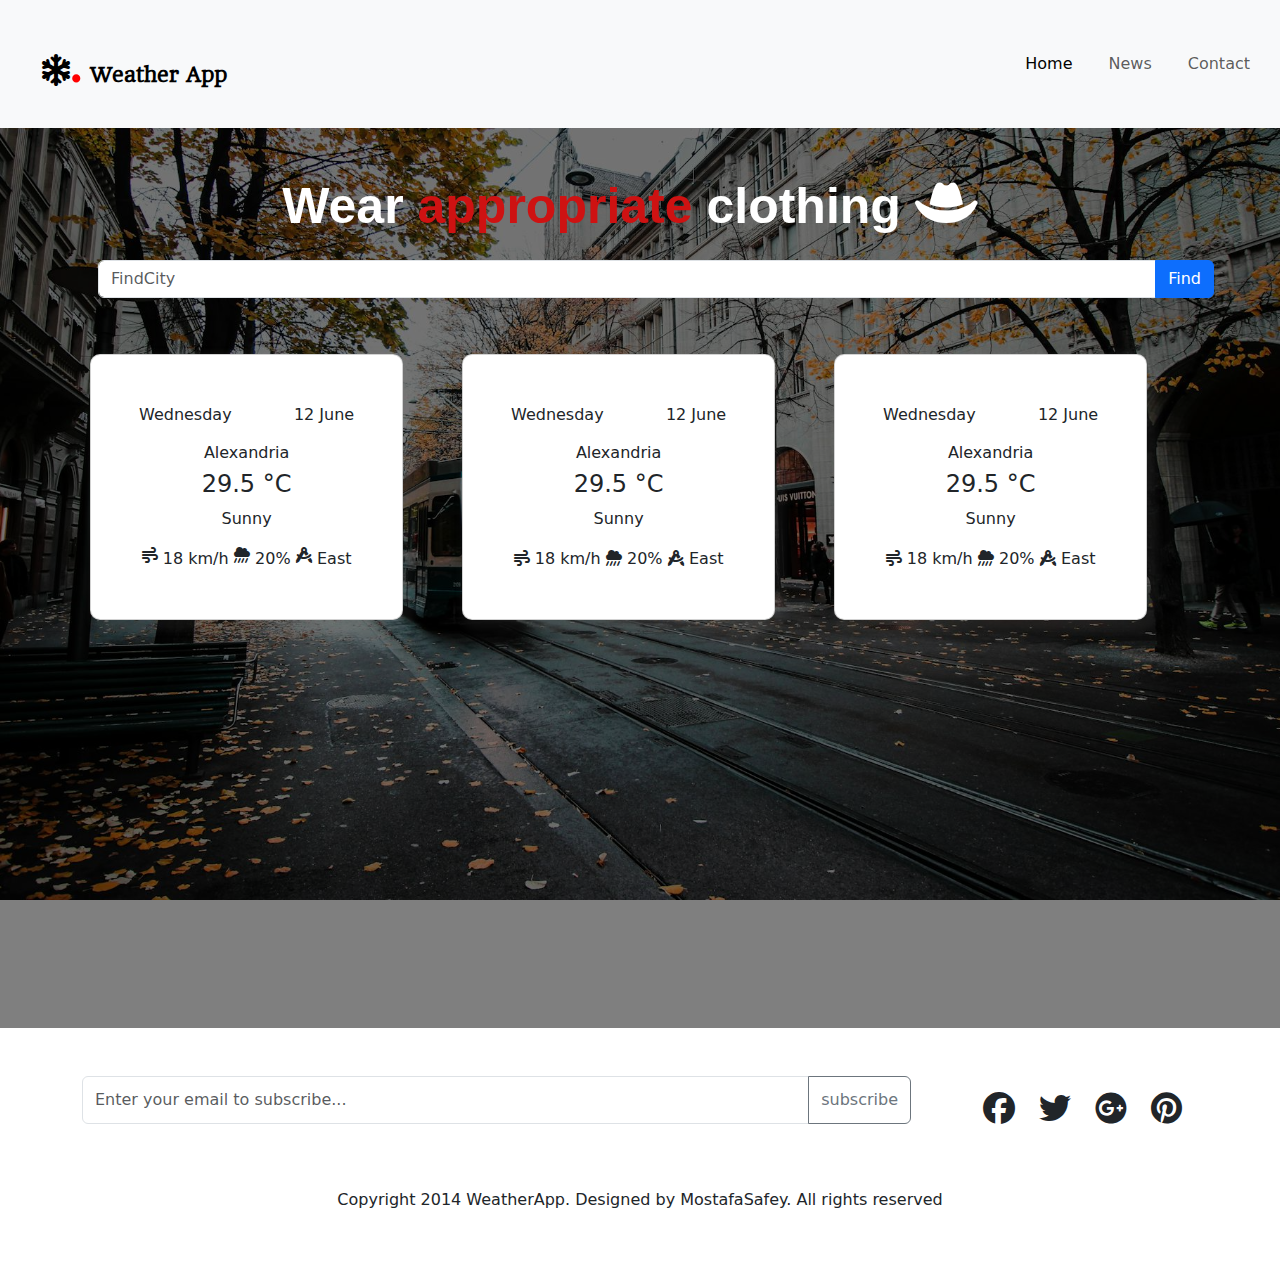
<file: WeatherAppJS/index.html>
<!DOCTYPE html>
<html lang="en">

<head>
    <meta charset="UTF-8">
    <meta name="viewport" content="width=device-width, initial-scale=1.0">
    <link rel="preconnect" href="https://fonts.googleapis.com">
    <link rel="preconnect" href="https://fonts.gstatic.com" crossorigin>
    <link
        href="https://fonts.googleapis.com/css2?family=Anybody:ital,wght@0,100..900;1,100..900&family=Headland+One&display=swap"
        rel="stylesheet">
    <title>Weather App</title>
    <link rel="stylesheet" href="Css/bootstrap.min.css">
    <link rel="stylesheet" href="Css/all.css">
    <link rel="stylesheet" href="Css/main.css">


</head>


<body>
    <!-- https://www.weatherapi.com/docs/ -->
    <!-- http://api.weatherapi.com/v1/search.json?key=f5f22aecb0774820958145423242506&q=cairo -->
    <!--API Key: f5f22aecb0774820958145423242506 -->
    <!-- f5f22aecb0774820958145423242506 -->

    <nav class="navbar navbar-expand-lg bg-body-tertiary ">
        <div class="container-fluid">
            <a class="navbar-brand fw-bolder" href="#"><i class="fa-solid fa-snowflake " id="mainLogo"></i> Weather
                App</a>
            <button class="navbar-toggler" type="button" data-bs-toggle="collapse" data-bs-target="#navbarNav"
                aria-controls="navbarNav" aria-expanded="false" aria-label="Toggle navigation">
                <span class="navbar-toggler-icon"></span>
            </button>
            <div class="collapse navbar-collapse" id="navbarNav">
                <ul class="navbar-nav ms-auto">
                    <li class="nav-item">
                        <a class="nav-link active" aria-current="page" href="#">Home</a>
                    </li>
                    <li class="nav-item">
                        <a class="nav-link" href="#">News</a>
                    </li>
                    <li class="nav-item">
                        <a class="nav-link" href="contact.html">Contact</a>
                    </li>

                </ul>
            </div>
        </div>
    </nav>
    <div class="mainPart position-relative overflow-auto" id="mainPart ">
        <div class="overLayer2 ">
            <div class="container">
                <div class="heading pt-5">
                    <h1>Wear <span>appropriate</span> clothing <i class="fa-solid fa-hat-cowboy "></i></h1>
                </div>
                <div class="FindCity input-group m-3 ">
                    <input type="text" onkeyup="getCurrent()" class="form-control" id="FindCity" placeholder="FindCity"
                        aria-label="FindCity" aria-describedby="button-addon2">
                    <button class="btn btn-primary" type="button" id="button-addon2">Find</button>
                </div>
                <div class="cards row d-flex mt-5 w-100">
                    <div class="col-md-4 col-sm-12">
                        <div class="card p-5 m-2">
                            <header class="d-flex">
                                <p id="dayName">Wednesday</p>
                                <p class="ms-auto " id="dayDate">12 June</p>
                            </header>
                            <div id="cardBody">
                                <h6 class="targetCity">Alexandria</h6>
                                <h4 id="targetTemp">29.5 °C</h4>
                                <p id="targetStatus">Sunny </p>
                            </div>
                            <footer class="d-flex justify-content-around">
                                <i class="fa-solid fa-wind"></i> <span id="targetWind">18 km/h</span>
                                <i class="fa-solid fa-cloud-showers-heavy"></i> <span id="targetRain">20%</span>
                                <i class="fa-solid fa-compass-drafting"></i><span
                                    id="targetWindDirectionTom">East</span>
                            </footer>

                        </div>
                    </div>
                    <div class="col-md-4 col-sm-12">
                        <div class="card p-5 m-2">
                            <header class="d-flex">
                                <p id="dayNameTom">Wednesday</p>
                                <p class="ms-auto " id="dayDateTom">12 June</p>
                            </header>
                            <div>
                                <h6 class="targetCity2">Alexandria</h6>
                                <h4 id="targetTempTom">29.5 °C</h4>
                                <p id="targetStatusTom">Sunny </p>
                            </div>
                            <footer class="d-flex justify-content-around">

                                <span><i class="fa-solid fa-wind"></i> 18 km/h</span>
                                <span><i class="fa-solid fa-cloud-showers-heavy"></i> 20%</span>
                                <span><i class="fa-solid fa-compass-drafting"></i> East</span>

                            </footer>

                        </div>
                    </div>
                    <div class="col-md-4 col-sm-12">
                        <div class="card p-5 m-2">
                            <header class="d-flex">
                                <p id="dayNameAfterTom">Wednesday</p>
                                <p class="ms-auto " id="dayDateAfterTom">12 June</p>
                            </header>
                            <div>
                                <h6 class="targetCity3">Alexandria</h6>
                                <h4 id="targetTempAfterTom">29.5 °C</h4>
                                <p id="targetStatus">Sunny </p>
                            </div>
                            <footer class="d-flex justify-content-around">

                                <span><i class="fa-solid fa-wind"></i> 18 km/h</span>
                                <span><i class="fa-solid fa-cloud-showers-heavy"></i> 20%</span>
                                <span><i class="fa-solid fa-compass-drafting"></i> East</span>

                            </footer>

                        </div>
                    </div>
                </div>
            </div>
        </div>
    </div>
    <footer class="d-flex my-5 container">
        <div class="input-group mb-3">
            <input type="text" class="form-control" placeholder="Enter your email to subscribe..."
                aria-label="Recipient's username" aria-describedby="button-addon2">
            <button class="btn btn-outline-secondary" type="button" id="button-addon2">subscribe</button>
        </div>
        <div class="icons ms-5 d-flex p-2">
            <i class="fa-brands ms-2 fs-2 fa-facebook p-2"></i>
            <i class="fa-brands ms-2 fs-2 fa-twitter p-2"></i>
            <i class="fa-brands ms-2 fs-2 fa-google-plus p-2"></i>
            <i class="fa-brands ms-2 fs-2 fa-pinterest p-2"></i>
        </div>

    </footer>
    <div class="container pb-5 text-center">
        <p>Copyright 2014 WeatherApp. Designed by MostafaSafey. All rights reserved</p>
    </div>



    <script src="JavaScript/bootstrap.bundle.min.js"></script>
    <script src="JavaScript/index.js"></script>
</body>

</html>
</file>
<file: WeatherAppJS/Css/main.css>
#mainLogo {
    font-size: xx-large;
}

body {
    box-sizing: border-box;
}

.navbar a {
    padding: 20px;
    margin: 10px;
}

h1 {
    color: white;
    font-family: "Headland One", serif;
    font-weight: 700;

    /* fonts font-family: "Anybody", sans-serif; */
}

.fa-snowflake::after {
    content: ".";
    color: red;
    font-size: 50px;

}

.navbar-brand {
    font-family: "Headland One", serif;
}

/* Cards */
.mainPart {
    padding: 50px 0;
    background-image: url(../Images/pexels-hebaysal-773471.jpg);
    background-size: cover;
    background-position: center;
    background-attachment: fixed;
    background-repeat: no-repeat;
    height: 100vh;
    z-index: 0;

}

.overLayer2 {
    position: absolute;
    height: 100vh;
    top: 0;
    bottom: 0;
    left: 0;
    right: 0;
    background-color: rgba(0, 0, 0, 0.5);
    z-index: 99;

}

.heading {
    text-align: center;
    display: flex;
    flex-direction: column;
}


.heading h1 {
    font-family: "Amatic SC", sans-serif;
    font-size: 3.125rem;
    padding: 0 20px 0 0;
}

.heading span {
    color: hsl(0, 84%, 44%);
    font-size: 3.125rem;
}

.cards,
.cardsGallery {
    display: flex;
    justify-content: center;
}

.card {

    margin: auto;
    text-align: center;
    width: 90%;
    display: flex;
    flex-direction: column;
    justify-content: center;
    border-radius: 10px;
    box-shadow: 5px 5px 8px 5px #8888881a;

}

.card:hover {
    scale: 1.02;
    transition: .25s ease;
}

.fa-brands:hover {
    color: red;


}

/* Cards end */
</file>
